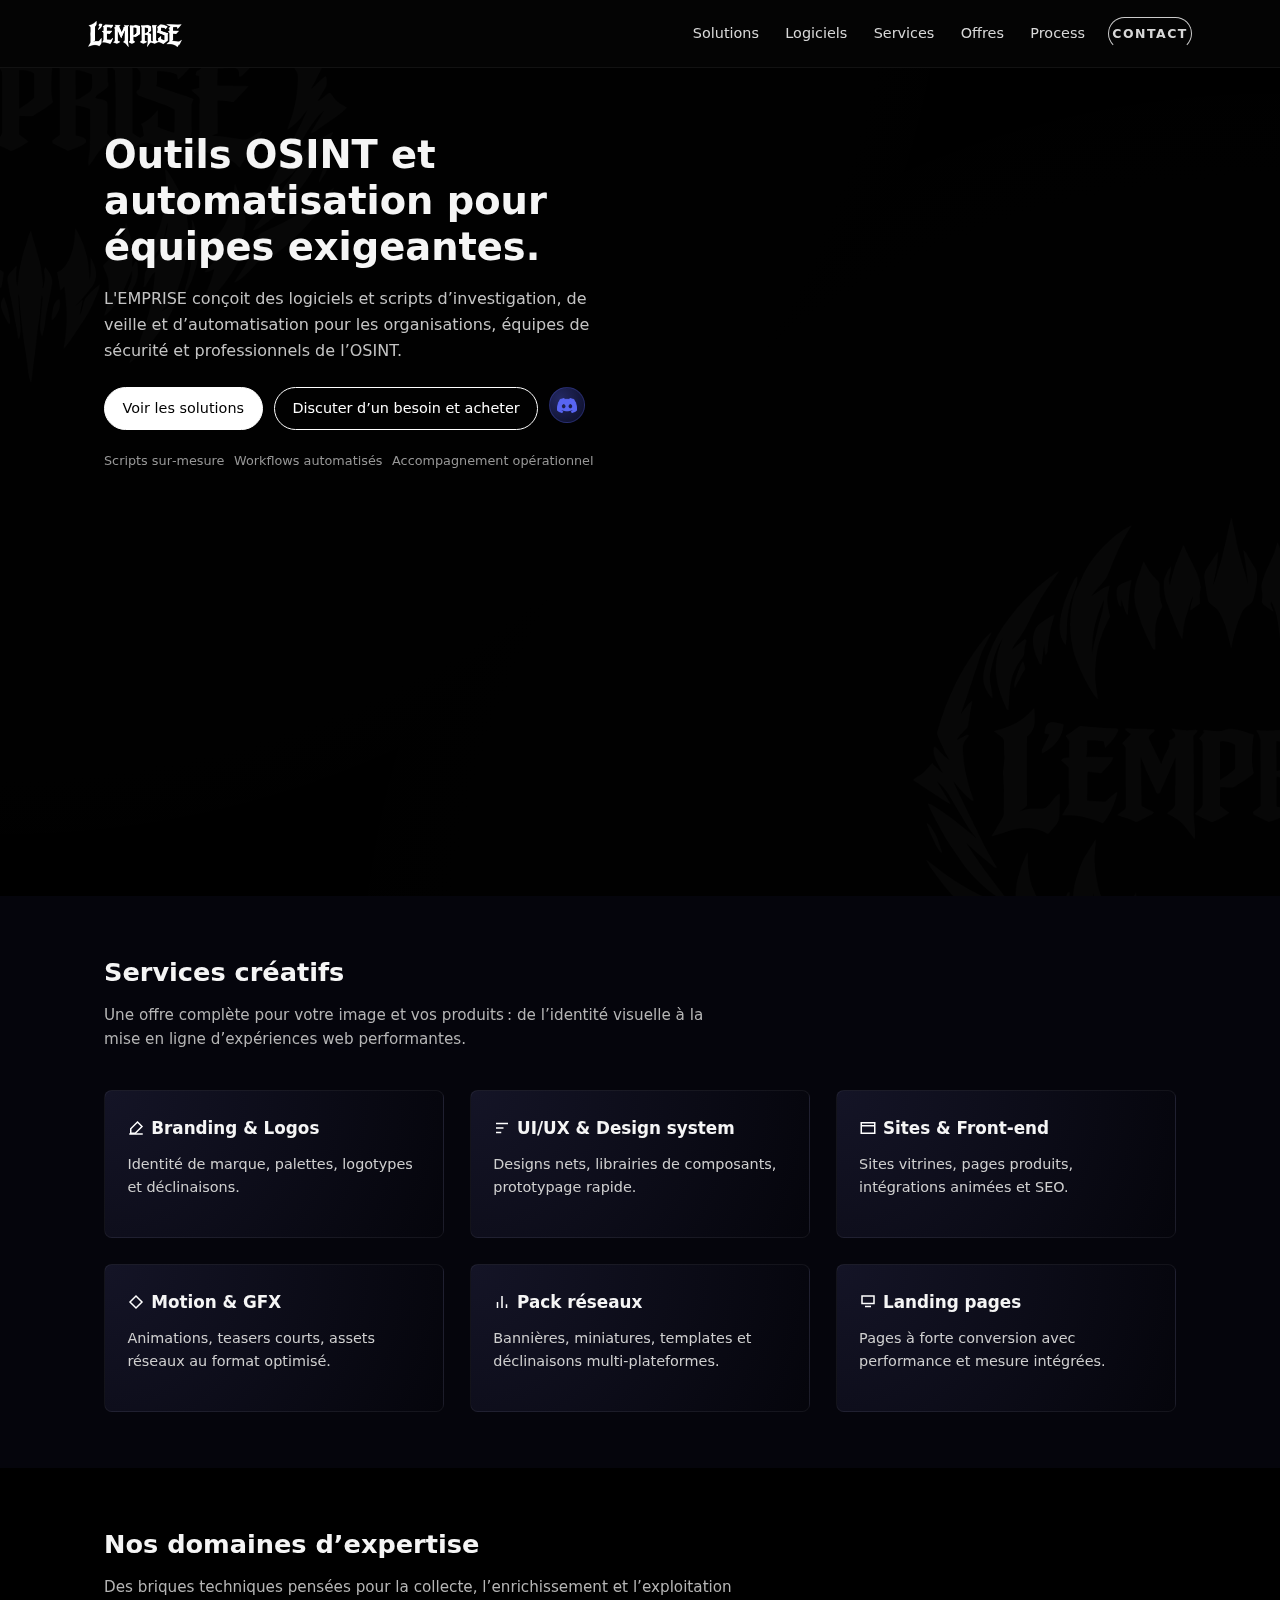
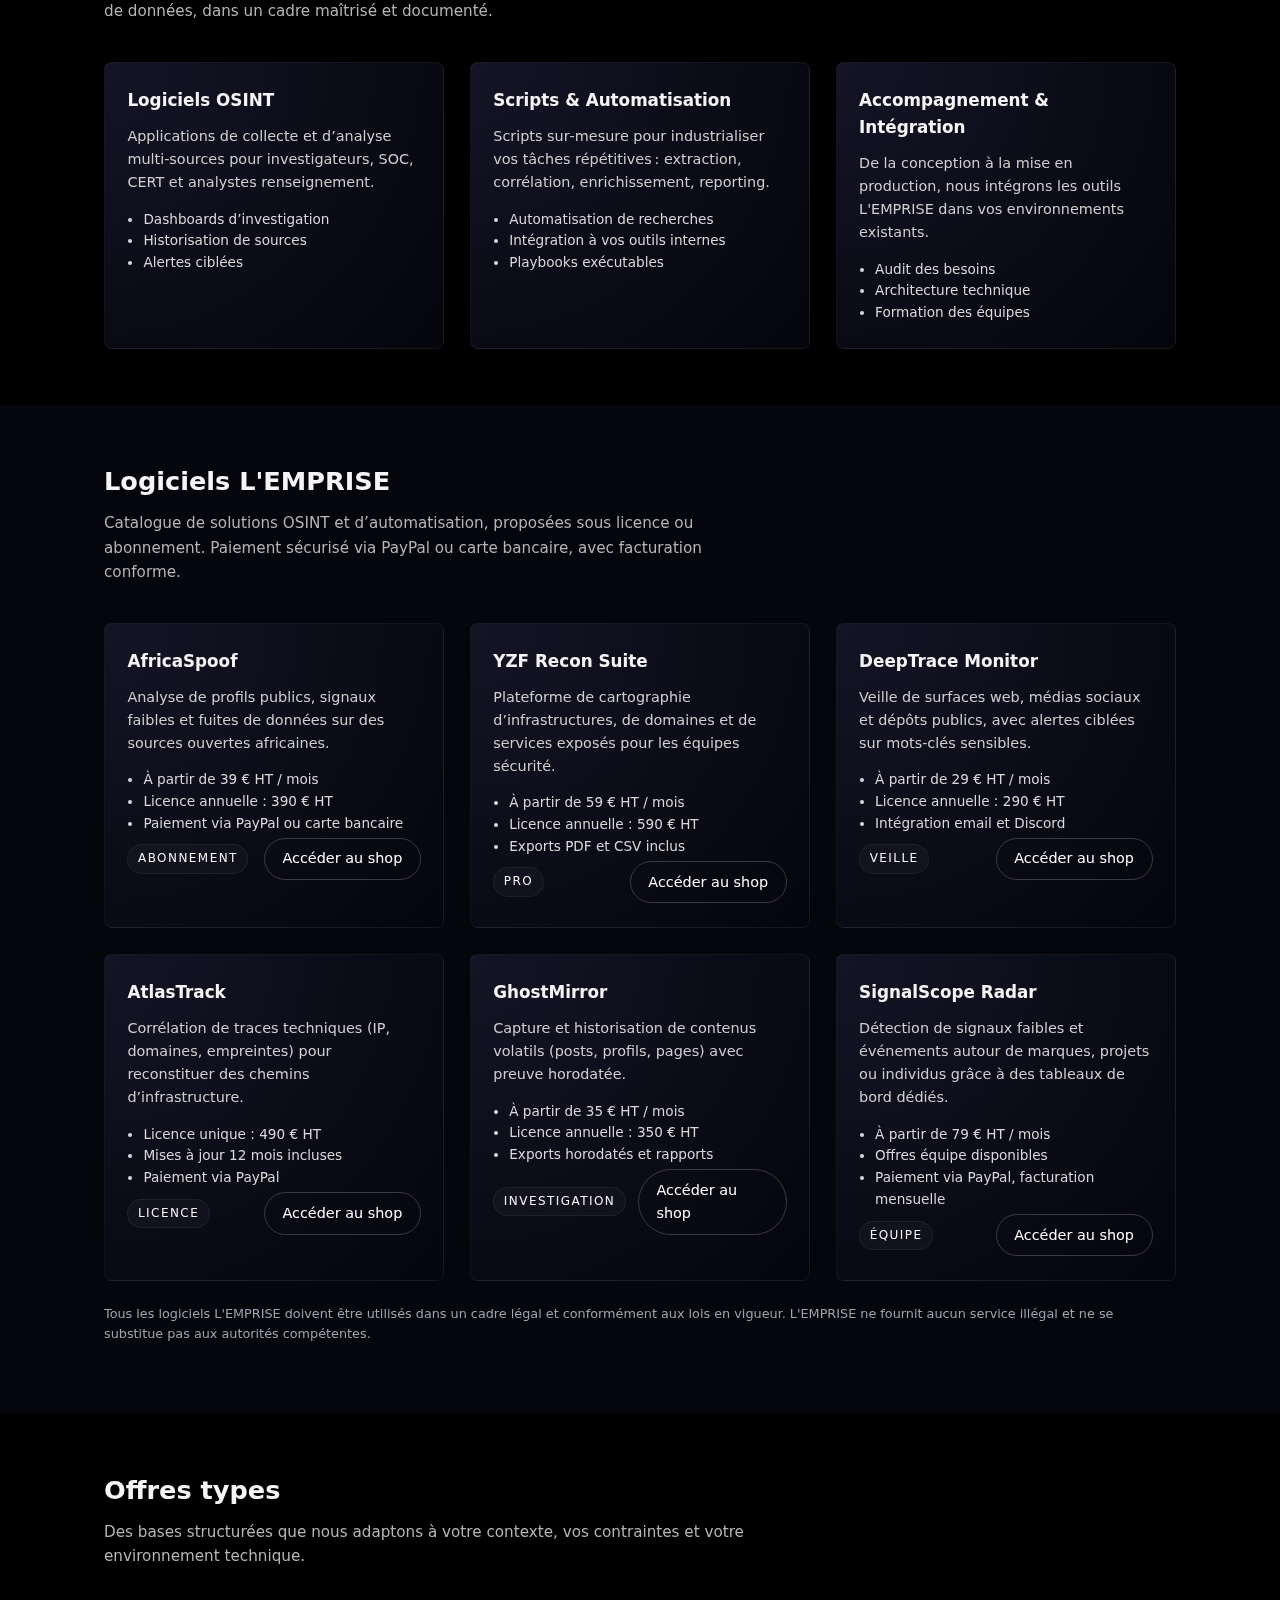
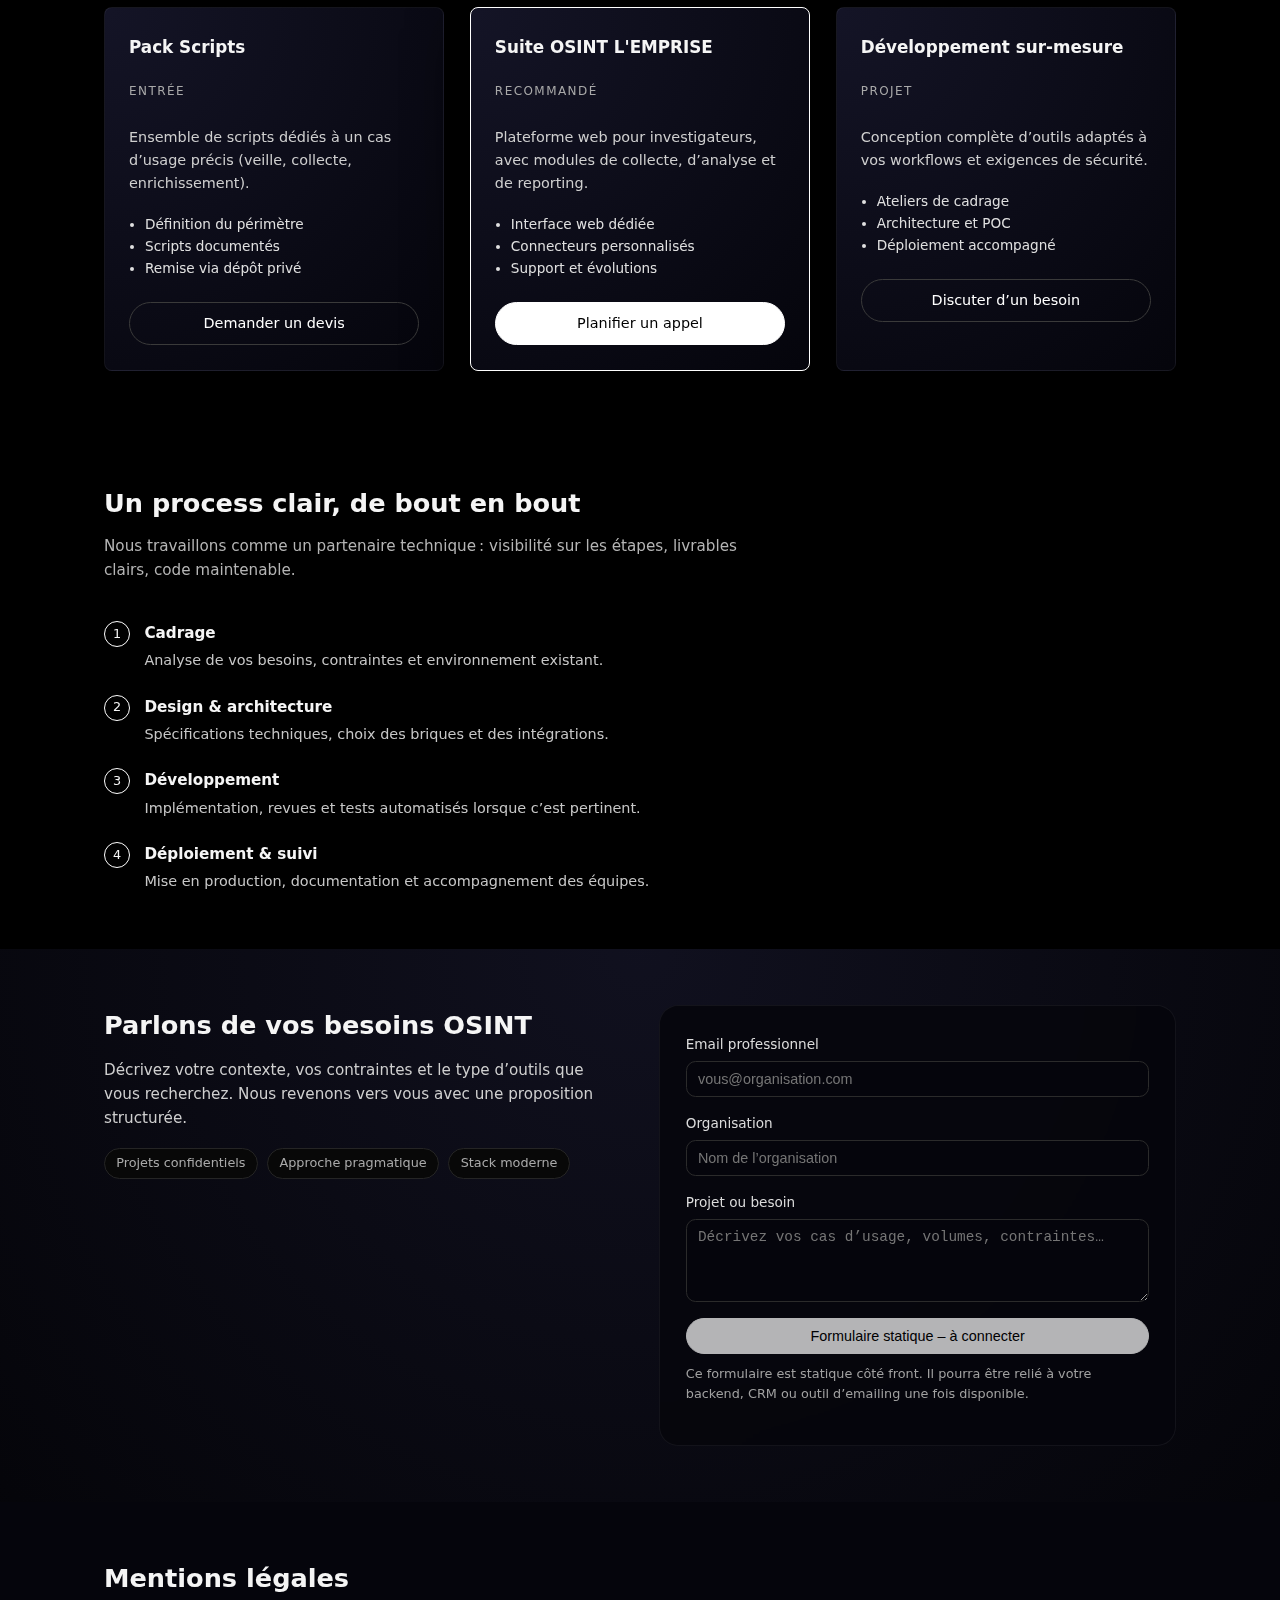
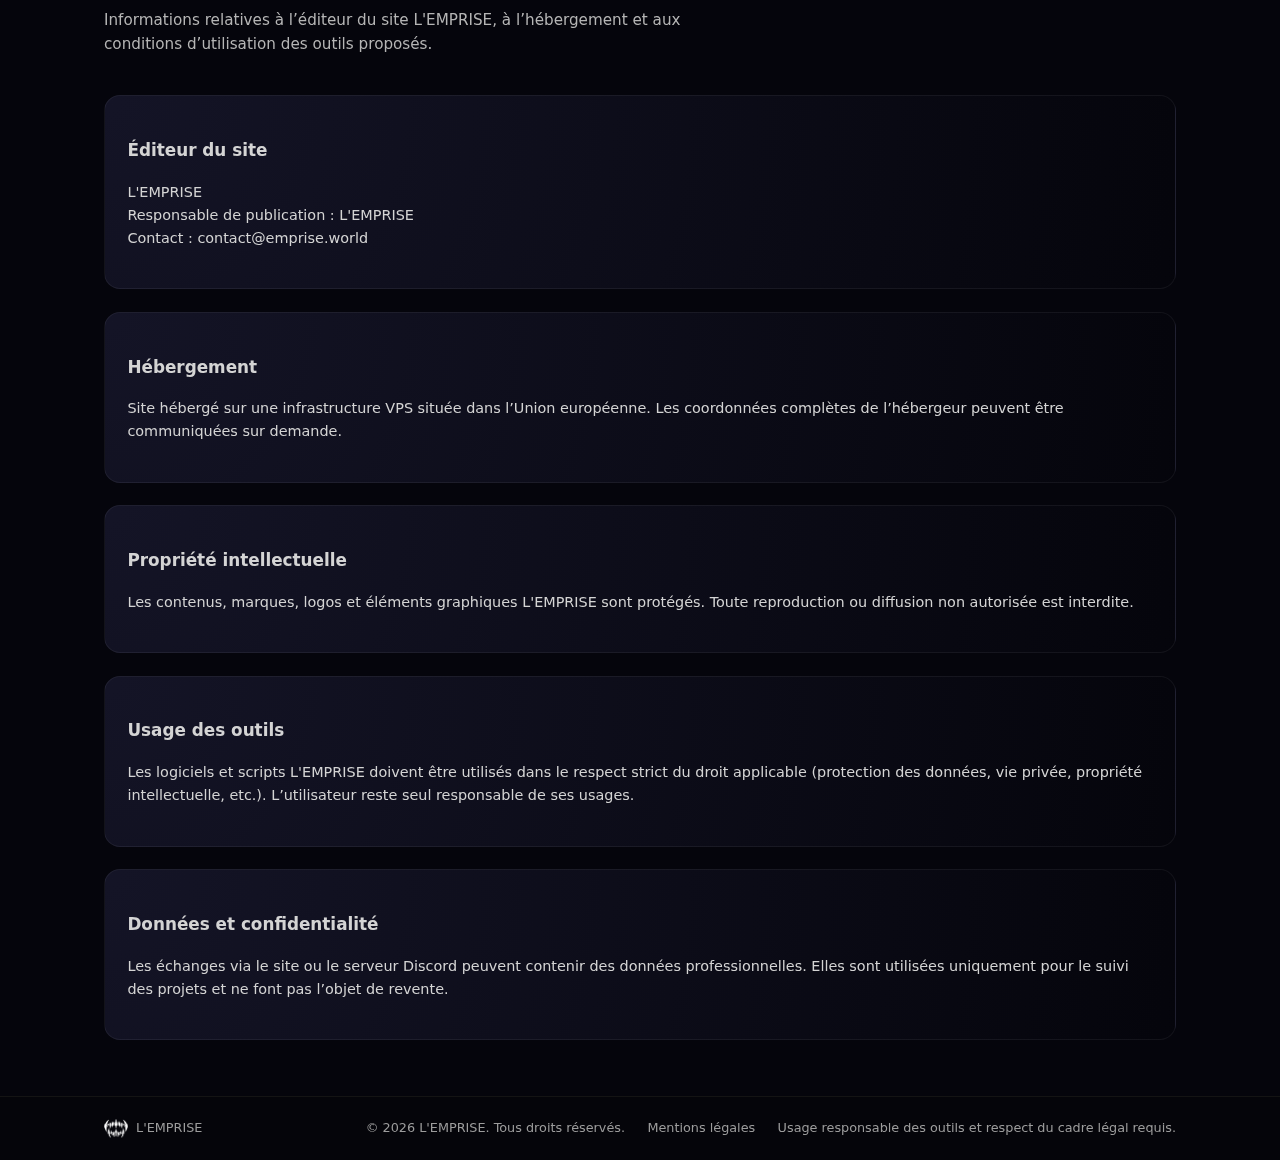
<file: index.html>
<!DOCTYPE html>
<html lang="fr">
<head>
    <meta charset="UTF-8">
    <meta name="viewport" content="width=device-width, initial-scale=1.0">
    <title>L'EMPRISE</title>
    <link rel="apple-touch-icon" sizes="180x180" href="Favicon.webp">
    <link rel="icon" type="image/webp" sizes="32x32" href="Favicon.webp">
    <link rel="icon" type="image/webp" sizes="16x16" href="Favicon.webp">
    <link rel="icon" type="image/svg+xml" href="Favicon.webp">
    <link rel="shortcut icon" href="Favicon.webp">
    <meta name="theme-color" content="#0b0b12">
    <meta property="og:title" content="L'EMPRISE — OSINT, automatisation, solutions pro">
    <meta property="og:description" content="Suite d’outils OSINT, scripts et intégrations. Abonnements, licences, paiement PayPal.">
    <meta property="og:type" content="website">
    <meta property="og:url" content="https://emprise.world/">
    <meta property="og:image" content="https://emprise.world/Favicon.webp">
    <meta property="og:image:type" content="image/webp">
    <meta name="twitter:card" content="summary_large_image">
    <meta name="twitter:title" content="L'EMPRISE — OSINT, automatisation, solutions pro">
    <meta name="twitter:description" content="Outils OSINT et automatisation pour équipes exigeantes.">
    <meta name="twitter:image" content="https://emprise.world/Favicon.webp">
    <link rel="manifest" href="site.webmanifest">
    <link rel="stylesheet" href="style.css">
</head>
<body>
    <header class="site-header">
        <div class="container header-inner">
            <div class="brand">
                <a href="index.html" class="brand-mark">
                    <img src="Fichier_4.png" alt="L'EMPRISE" class="brand-logo">
                </a>
            </div>
            <nav class="main-nav">
                <a href="#solutions">Solutions</a>
                <a href="#logiciels">Logiciels</a>
                <a href="#services">Services</a>
                <a href="#offres">Offres</a>
                <a href="#process">Process</a>
                <a href="#contact" class="nav-cta">Contact</a>
            </nav>
        </div>
    </header>

    <main>
        <section class="hero">
            <div class="hero-background">
                <span class="hero-blob hero-blob-1"></span>
                <span class="hero-blob hero-blob-2"></span>
            </div>
            <div class="container hero-inner">
                <div class="hero-content">
                    <h1>Outils OSINT et automatisation pour équipes exigeantes.</h1>
                    <p class="hero-subtitle">
                        L'EMPRISE conçoit des logiciels et scripts d’investigation, de veille et d’automatisation
                        pour les organisations, équipes de sécurité et professionnels de l’OSINT.
                    </p>
                    <div class="hero-actions">
                        <a href="#offres" class="btn primary">Voir les solutions</a>
                        <a href="https://discord.gg/2CSKcX8T5k" class="btn secondary">Discuter d’un besoin et acheter</a>
                        <a href="https://discord.gg/2CSKcX8T5k" class="discord-pill" aria-label="Rejoindre le shop Discord de L'EMPRISE">
                            <span class="discord-icon" aria-hidden="true">
                                <img src="discordlogo.webp" alt="">
                            </span>
                        </a>
                    </div>
                    <div class="hero-meta">
                        <span>Scripts sur‑mesure</span>
                        <span>Workflows automatisés</span>
                        <span>Accompagnement opérationnel</span>
                    </div>
                </div>
            </div>
        </section>

        <section id="services" class="section section-alt">
            <div class="container">
                <header class="section-header">
                    <h2>Services créatifs</h2>
                    <p>
                        Une offre complète pour votre image et vos produits : de l’identité visuelle
                        à la mise en ligne d’expériences web performantes.
                    </p>
                </header>
                <div class="grid grid-3">
                    <article class="card">
                        <h3>
                            <span aria-hidden="true">
                                <svg width="18" height="18" viewBox="0 0 24 24" fill="none" style="vertical-align: -3px;"><path d="M3 20h18" stroke="#ffffff" stroke-width="2"/><path d="M14 4l6 6-9 9H5v-6l9-9z" stroke="#ffffff" stroke-width="2"/></svg>
                            </span>
                            Branding & Logos
                        </h3>
                        <p>Identité de marque, palettes, logotypes et déclinaisons.</p>
                    </article>
                    <article class="card">
                        <h3>
                            <span aria-hidden="true">
                                <svg width="18" height="18" viewBox="0 0 24 24" fill="none" style="vertical-align: -3px;"><path d="M4 6h16M4 12h10M4 18h7" stroke="#ffffff" stroke-width="2"/></svg>
                            </span>
                            UI/UX & Design system
                        </h3>
                        <p>Designs nets, librairies de composants, prototypage rapide.</p>
                    </article>
                    <article class="card">
                        <h3>
                            <span aria-hidden="true">
                                <svg width="18" height="18" viewBox="0 0 24 24" fill="none" style="vertical-align: -3px;"><path d="M3 5h18v14H3z" stroke="#ffffff" stroke-width="2"/><path d="M3 9h18" stroke="#ffffff" stroke-width="2"/></svg>
                            </span>
                            Sites & Front‑end
                        </h3>
                        <p>Sites vitrines, pages produits, intégrations animées et SEO.</p>
                    </article>
                    <article class="card">
                        <h3>
                            <span aria-hidden="true">
                                <svg width="18" height="18" viewBox="0 0 24 24" fill="none" style="vertical-align: -3px;"><path d="M4 12l8-8 8 8-8 8-8-8z" stroke="#ffffff" stroke-width="2"/></svg>
                            </span>
                            Motion & GFX
                        </h3>
                        <p>Animations, teasers courts, assets réseaux au format optimisé.</p>
                    </article>
                    <article class="card">
                        <h3>
                            <span aria-hidden="true">
                                <svg width="18" height="18" viewBox="0 0 24 24" fill="none" style="vertical-align: -3px;"><path d="M6 20v-8m6 8V4m6 16v-5" stroke="#ffffff" stroke-width="2"/></svg>
                            </span>
                            Pack réseaux
                        </h3>
                        <p>Bannières, miniatures, templates et déclinaisons multi‑plateformes.</p>
                    </article>
                    <article class="card">
                        <h3>
                            <span aria-hidden="true">
                                <svg width="18" height="18" viewBox="0 0 24 24" fill="none" style="vertical-align: -3px;"><path d="M4 4h16v10H4z" stroke="#ffffff" stroke-width="2"/><path d="M8 18h8" stroke="#ffffff" stroke-width="2"/></svg>
                            </span>
                            Landing pages
                        </h3>
                        <p>Pages à forte conversion avec performance et mesure intégrées.</p>
                    </article>
                </div>
            </div>
        </section>

        <section id="solutions" class="section">
            <div class="container">
                <header class="section-header">
                    <h2>Nos domaines d’expertise</h2>
                    <p>
                        Des briques techniques pensées pour la collecte, l’enrichissement et l’exploitation de données,
                        dans un cadre maîtrisé et documenté.
                    </p>
                </header>
                <div class="grid grid-3">
                    <article class="card">
                        <h3>Logiciels OSINT</h3>
                        <p>
                            Applications de collecte et d’analyse multi‑sources pour investigateurs, SOC, CERT
                            et analystes renseignement.
                        </p>
                        <ul>
                            <li>Dashboards d’investigation</li>
                            <li>Historisation de sources</li>
                            <li>Alertes ciblées</li>
                        </ul>
                    </article>
                    <article class="card">
                        <h3>Scripts & Automatisation</h3>
                        <p>
                            Scripts sur‑mesure pour industrialiser vos tâches répétitives : extraction, corrélation,
                            enrichissement, reporting.
                        </p>
                        <ul>
                            <li>Automatisation de recherches</li>
                            <li>Intégration à vos outils internes</li>
                            <li>Playbooks exécutables</li>
                        </ul>
                    </article>
                    <article class="card">
                        <h3>Accompagnement & Intégration</h3>
                        <p>
                            De la conception à la mise en production, nous intégrons les outils L'EMPRISE
                            dans vos environnements existants.
                        </p>
                        <ul>
                            <li>Audit des besoins</li>
                            <li>Architecture technique</li>
                            <li>Formation des équipes</li>
                        </ul>
                    </article>
                </div>
            </div>
        </section>

        <section id="logiciels" class="section section-alt software-section">
            <div class="container">
                <header class="section-header">
                    <h2>Logiciels L'EMPRISE</h2>
                    <p>
                        Catalogue de solutions OSINT et d’automatisation, proposées sous licence ou abonnement.
                        Paiement sécurisé via PayPal ou carte bancaire, avec facturation conforme.
                    </p>
                </header>
                <div class="grid grid-3 software-grid">
                    <article class="card software-card">
                        <h3>AfricaSpoof</h3>
                        <p>
                            Analyse de profils publics, signaux faibles et fuites de données sur des sources
                            ouvertes africaines.
                        </p>
                        <ul class="software-meta">
                            <li>À partir de 39 € HT / mois</li>
                            <li>Licence annuelle : 390 € HT</li>
                            <li>Paiement via PayPal ou carte bancaire</li>
                        </ul>
                        <div class="software-cta-row">
                            <span class="software-badge">Abonnement</span>
                            <a href="https://discord.gg/2CSKcX8T5k" class="btn ghost">Accéder au shop</a>
                        </div>
                    </article>
                    <article class="card software-card">
                        <h3>YZF Recon Suite</h3>
                        <p>
                            Plateforme de cartographie d’infrastructures, de domaines et de services exposés
                            pour les équipes sécurité.
                        </p>
                        <ul class="software-meta">
                            <li>À partir de 59 € HT / mois</li>
                            <li>Licence annuelle : 590 € HT</li>
                            <li>Exports PDF et CSV inclus</li>
                        </ul>
                        <div class="software-cta-row">
                            <span class="software-badge">Pro</span>
                            <a href="https://discord.gg/2CSKcX8T5k" class="btn ghost">Accéder au shop</a>
                        </div>
                    </article>
                    <article class="card software-card">
                        <h3>DeepTrace Monitor</h3>
                        <p>
                            Veille de surfaces web, médias sociaux et dépôts publics, avec alertes ciblées
                            sur mots‑clés sensibles.
                        </p>
                        <ul class="software-meta">
                            <li>À partir de 29 € HT / mois</li>
                            <li>Licence annuelle : 290 € HT</li>
                            <li>Intégration email et Discord</li>
                        </ul>
                        <div class="software-cta-row">
                            <span class="software-badge">Veille</span>
                            <a href="https://discord.gg/2CSKcX8T5k" class="btn ghost">Accéder au shop</a>
                        </div>
                    </article>
                    <article class="card software-card">
                        <h3>AtlasTrack</h3>
                        <p>
                            Corrélation de traces techniques (IP, domaines, empreintes) pour reconstituer des
                            chemins d’infrastructure.
                        </p>
                        <ul class="software-meta">
                            <li>Licence unique : 490 € HT</li>
                            <li>Mises à jour 12 mois incluses</li>
                            <li>Paiement via PayPal</li>
                        </ul>
                        <div class="software-cta-row">
                            <span class="software-badge">Licence</span>
                            <a href="https://discord.gg/emprise" class="btn ghost">Accéder au shop</a>
                        </div>
                    </article>
                    <article class="card software-card">
                        <h3>GhostMirror</h3>
                        <p>
                            Capture et historisation de contenus volatils (posts, profils, pages) avec preuve
                            horodatée.
                        </p>
                        <ul class="software-meta">
                            <li>À partir de 35 € HT / mois</li>
                            <li>Licence annuelle : 350 € HT</li>
                            <li>Exports horodatés et rapports</li>
                        </ul>
                        <div class="software-cta-row">
                            <span class="software-badge">Investigation</span>
                            <a href="https://discord.gg/2CSKcX8T5k" class="btn ghost">Accéder au shop</a>
                        </div>
                    </article>
                    <article class="card software-card">
                        <h3>SignalScope Radar</h3>
                        <p>
                            Détection de signaux faibles et événements autour de marques, projets ou individus
                            grâce à des tableaux de bord dédiés.
                        </p>
                        <ul class="software-meta">
                            <li>À partir de 79 € HT / mois</li>
                            <li>Offres équipe disponibles</li>
                            <li>Paiement via PayPal, facturation mensuelle</li>
                        </ul>
                        <div class="software-cta-row">
                            <span class="software-badge">Équipe</span>
                            <a href="https://discord.gg/2CSKcX8T5k" class="btn ghost">Accéder au shop</a>
                        </div>
                    </article>
                </div>
                <p class="software-note">
                    Tous les logiciels L'EMPRISE doivent être utilisés dans un cadre légal et conformément aux lois
                    en vigueur. L'EMPRISE ne fournit aucun service illégal et ne se substitue pas aux autorités
                    compétentes.
                </p>
            </div>
        </section>

        <section id="offres" class="section">
            <div class="container">
                <header class="section-header">
                    <h2>Offres types</h2>
                    <p>
                        Des bases structurées que nous adaptons à votre contexte, vos contraintes et votre
                        environnement technique.
                    </p>
                </header>
                <div class="grid grid-3">
                    <article class="plan">
                        <h3>Pack Scripts</h3>
                        <p class="plan-tag">Entrée</p>
                        <p class="plan-desc">
                            Ensemble de scripts dédiés à un cas d’usage précis (veille, collecte, enrichissement).
                        </p>
                        <ul>
                            <li>Définition du périmètre</li>
                            <li>Scripts documentés</li>
                            <li>Remise via dépôt privé</li>
                        </ul>
                        <a href="#contact" class="btn ghost">Demander un devis</a>
                    </article>
                    <article class="plan plan-featured">
                        <h3>Suite OSINT L'EMPRISE</h3>
                        <p class="plan-tag">Recommandé</p>
                        <p class="plan-desc">
                            Plateforme web pour investigateurs, avec modules de collecte, d’analyse et de reporting.
                        </p>
                        <ul>
                            <li>Interface web dédiée</li>
                            <li>Connecteurs personnalisés</li>
                            <li>Support et évolutions</li>
                        </ul>
                        <a href="#contact" class="btn primary full">Planifier un appel</a>
                    </article>
                    <article class="plan">
                        <h3>Développement sur‑mesure</h3>
                        <p class="plan-tag">Projet</p>
                        <p class="plan-desc">
                            Conception complète d’outils adaptés à vos workflows et exigences de sécurité.
                        </p>
                        <ul>
                            <li>Ateliers de cadrage</li>
                            <li>Architecture et POC</li>
                            <li>Déploiement accompagné</li>
                        </ul>
                        <a href="#contact" class="btn ghost">Discuter d’un besoin</a>
                    </article>
                </div>
            </div>
        </section>

        <section id="process" class="section">
            <div class="container">
                <header class="section-header">
                    <h2>Un process clair, de bout en bout</h2>
                    <p>
                        Nous travaillons comme un partenaire technique : visibilité sur les étapes, livrables clairs,
                        code maintenable.
                    </p>
                </header>
                <div class="timeline">
                    <div class="timeline-item">
                        <span class="timeline-step">1</span>
                        <div class="timeline-content">
                            <h3>Cadrage</h3>
                            <p>Analyse de vos besoins, contraintes et environnement existant.</p>
                        </div>
                    </div>
                    <div class="timeline-item">
                        <span class="timeline-step">2</span>
                        <div class="timeline-content">
                            <h3>Design & architecture</h3>
                            <p>Spécifications techniques, choix des briques et des intégrations.</p>
                        </div>
                    </div>
                    <div class="timeline-item">
                        <span class="timeline-step">3</span>
                        <div class="timeline-content">
                            <h3>Développement</h3>
                            <p>Implémentation, revues et tests automatisés lorsque c’est pertinent.</p>
                        </div>
                    </div>
                    <div class="timeline-item">
                        <span class="timeline-step">4</span>
                        <div class="timeline-content">
                            <h3>Déploiement & suivi</h3>
                            <p>Mise en production, documentation et accompagnement des équipes.</p>
                        </div>
                    </div>
                </div>
            </div>
        </section>

        <section id="contact" class="section contact-section">
            <div class="container contact-inner">
                <div class="contact-text">
                    <h2>Parlons de vos besoins OSINT</h2>
                    <p>
                        Décrivez votre contexte, vos contraintes et le type d’outils que vous recherchez.
                        Nous revenons vers vous avec une proposition structurée.
                    </p>
                    <div class="contact-meta">
                        <span>Projets confidentiels</span>
                        <span>Approche pragmatique</span>
                        <span>Stack moderne</span>
                    </div>
                </div>
                <form class="contact-form">
                    <div class="field-group">
                        <label for="email">Email professionnel</label>
                        <input type="email" id="email" name="email" placeholder="vous@organisation.com" required>
                    </div>
                    <div class="field-group">
                        <label for="organisation">Organisation</label>
                        <input type="text" id="organisation" name="organisation" placeholder="Nom de l’organisation" required>
                    </div>
                    <div class="field-group">
                        <label for="besoin">Projet ou besoin</label>
                        <textarea id="besoin" name="besoin" rows="4" placeholder="Décrivez vos cas d’usage, volumes, contraintes…"></textarea>
                    </div>
                    <button type="submit" class="btn primary full" disabled>Formulaire statique – à connecter</button>
                    <p class="contact-note">
                        Ce formulaire est statique côté front. Il pourra être relié à votre backend, CRM ou
                        outil d’emailing une fois disponible.
                    </p>
                </form>
            </div>
        </section>

        <section id="mentions-legales" class="section section-alt legal-section">
            <div class="container">
                <header class="section-header">
                    <h2>Mentions légales</h2>
                    <p>
                        Informations relatives à l’éditeur du site L'EMPRISE, à l’hébergement et aux conditions
                        d’utilisation des outils proposés.
                    </p>
                </header>
                <div class="legal-grid">
                    <article class="legal-block">
                        <h3>Éditeur du site</h3>
                        <p>
                            L'EMPRISE<br>
                            Responsable de publication : L'EMPRISE<br>
                            Contact : contact@emprise.world
                        </p>
                    </article>
                    <article class="legal-block">
                        <h3>Hébergement</h3>
                        <p>
                            Site hébergé sur une infrastructure VPS située dans l’Union européenne. Les coordonnées
                            complètes de l’hébergeur peuvent être communiquées sur demande.
                        </p>
                    </article>
                    <article class="legal-block">
                        <h3>Propriété intellectuelle</h3>
                        <p>
                            Les contenus, marques, logos et éléments graphiques L'EMPRISE sont protégés. Toute
                            reproduction ou diffusion non autorisée est interdite.
                        </p>
                    </article>
                    <article class="legal-block">
                        <h3>Usage des outils</h3>
                        <p>
                            Les logiciels et scripts L'EMPRISE doivent être utilisés dans le respect strict du droit
                            applicable (protection des données, vie privée, propriété intellectuelle, etc.). L’utilisateur
                            reste seul responsable de ses usages.
                        </p>
                    </article>
                    <article class="legal-block">
                        <h3>Données et confidentialité</h3>
                        <p>
                            Les échanges via le site ou le serveur Discord peuvent contenir des données professionnelles.
                            Elles sont utilisées uniquement pour le suivi des projets et ne font pas l’objet de revente.
                        </p>
                    </article>
                </div>
            </div>
        </section>
    </main>

    <footer class="site-footer">
        <div class="container footer-inner">
            <div class="footer-brand">
                <img src="Fichier_6.png" alt="Symbole L'EMPRISE" class="footer-logo">
                <span>L'EMPRISE</span>
            </div>
            <div class="footer-links">
                <span>© <span id="year"></span> L'EMPRISE. Tous droits réservés.</span>
                <a href="#mentions-legales">Mentions légales</a>
                <span>Usage responsable des outils et respect du cadre légal requis.</span>
            </div>
        </div>
    </footer>

    <script>
        const y = document.getElementById('year');
        if (y) {
            y.textContent = new Date().getFullYear().toString();
        }
        if (typeof console !== 'undefined') {
            console.log('L’EMPRISE — Zone technique. L’usage du site est journalisé côté serveur.');
            console.warn('Avertissement : ne collez pas de scripts ou de commandes que vous ne comprenez pas.');
        }
    </script>
</body>
</html>
</file>
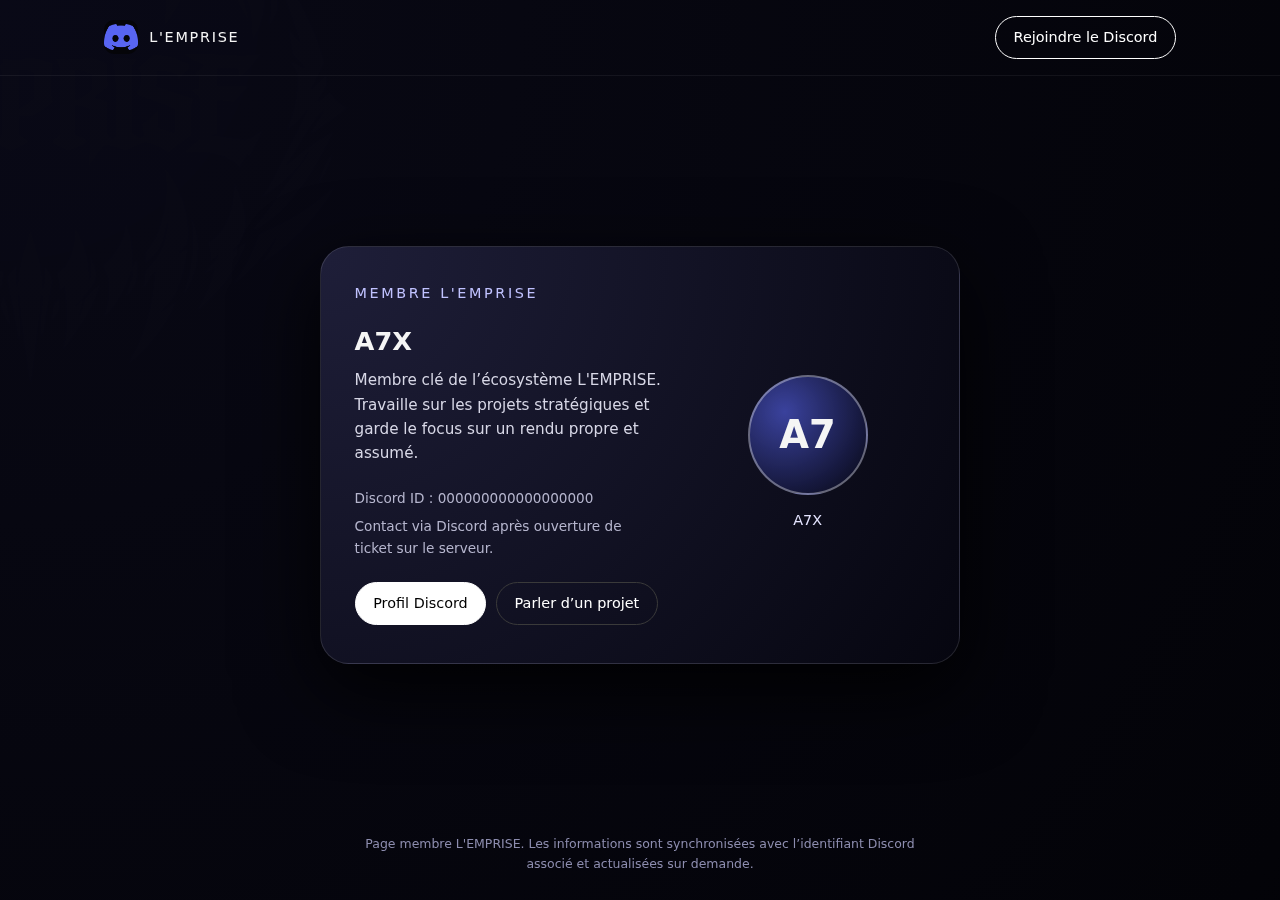
<file: a7x/index.html>
<!DOCTYPE html>
<html lang="fr">
<head>
    <meta charset="UTF-8">
    <meta name="viewport" content="width=device-width, initial-scale=1.0">
    <title>L'EMPRISE • A7X</title>
    <link rel="apple-touch-icon" sizes="180x180" href="../Favicon.webp">
    <link rel="icon" type="image/webp" sizes="32x32" href="../Favicon.webp">
    <link rel="icon" type="image/webp" sizes="16x16" href="../Favicon.webp">
    <link rel="icon" type="image/svg+xml" href="../Favicon.webp">
    <link rel="shortcut icon" href="../Favicon.webp">
    <meta name="theme-color" content="#0b0b12">
    <link rel="stylesheet" href="../style.css">
    <style>
        body {
            margin: 0;
            min-height: 100vh;
            display: flex;
            align-items: stretch;
            justify-content: center;
            background: #05050a;
            color: #f5f5f5;
        }

        .member-page {
            position: relative;
            flex: 1;
            overflow: hidden;
        }

        .member-overlay {
            position: relative;
            min-height: 100vh;
            display: flex;
            flex-direction: column;
            z-index: 1;
            background:
                radial-gradient(circle at top left, rgba(10, 10, 24, 0.9), rgba(3, 3, 8, 0.96));
        }

        .member-header {
            border-bottom: 1px solid rgba(255, 255, 255, 0.06);
            padding: 1rem 0;
        }

        .member-header-inner {
            max-width: 1120px;
            margin: 0 auto;
            padding: 0 1.5rem;
            display: flex;
            align-items: center;
            justify-content: space-between;
            gap: 1rem;
        }

        .member-brand {
            display: flex;
            align-items: center;
            gap: 0.7rem;
        }

        .member-brand img {
            width: 34px;
            height: 34px;
            border-radius: 10px;
            object-fit: contain;
            background: #050509;
        }

        .member-brand span {
            font-size: 0.9rem;
            letter-spacing: 0.12em;
            text-transform: uppercase;
        }

        .member-main {
            flex: 1;
            display: flex;
            align-items: center;
            justify-content: center;
            padding: 3rem 1.5rem;
        }

        .member-card {
            width: 100%;
            max-width: 640px;
            border-radius: 1.8rem;
            border: 1px solid rgba(255, 255, 255, 0.12);
            background:
                radial-gradient(circle at top left, rgba(31, 31, 58, 0.98), rgba(6, 6, 16, 0.98));
            box-shadow: 0 26px 80px rgba(0, 0, 0, 0.9);
            padding: 2.2rem 2.1rem 2.4rem;
            display: grid;
            grid-template-columns: minmax(0, 1.3fr) minmax(0, 1fr);
            gap: 1.8rem;
        }

        .member-card-main h1 {
            margin: 0 0 0.4rem;
            font-size: 1.6rem;
        }

        .member-title {
            font-size: 0.9rem;
            letter-spacing: 0.18em;
            text-transform: uppercase;
            color: #c0c2ff;
            margin-bottom: 1rem;
        }

        .member-bio {
            margin: 0 0 1.4rem;
            font-size: 0.95rem;
            color: #d7d7e6;
        }

        .member-meta {
            display: grid;
            gap: 0.4rem;
            font-size: 0.85rem;
            color: #b6b6ce;
            margin-bottom: 1.4rem;
        }

        .member-meta span {
            display: inline-flex;
            align-items: center;
            gap: 0.4rem;
        }

        .member-avatar-block {
            display: flex;
            flex-direction: column;
            align-items: center;
            justify-content: center;
            gap: 0.9rem;
        }

        .member-avatar {
            width: 120px;
            height: 120px;
            border-radius: 999px;
            border: 2px solid rgba(255, 255, 255, 0.36);
            background: radial-gradient(circle at 30% 30%, rgba(88, 101, 242, 0.6), #050510);
            display: flex;
            align-items: center;
            justify-content: center;
            font-size: 2.4rem;
            font-weight: 600;
        }

        .member-discord-tag {
            font-size: 0.9rem;
            color: #e4e4ff;
        }

        .member-actions {
            display: flex;
            flex-wrap: wrap;
            gap: 0.6rem;
        }

        .member-footer {
            font-size: 0.78rem;
            color: #8d8daf;
            max-width: 640px;
            margin: 0 auto 1.6rem;
            padding: 0 1.5rem;
            text-align: center;
        }

        @media (max-width: 780px) {
            .member-card {
                grid-template-columns: minmax(0, 1fr);
                padding: 1.8rem 1.5rem 2rem;
            }

            .member-main {
                padding-top: 2.4rem;
            }
        }
    </style>
</head>
<body>
    <div class="member-page">
        <div class="member-overlay">
            <header class="member-header">
                <div class="member-header-inner">
                    <a href="../index.html" class="member-brand">
                        <img src="../discordlogo.webp" alt="Logo L'EMPRISE">
                        <span>L'EMPRISE</span>
                    </a>
                    <a href="https://discord.gg/2CSKcX8T5k" class="btn secondary">Rejoindre le Discord</a>
                </div>
            </header>
            <main class="member-main">
                <section class="member-card">
                    <div class="member-card-main">
                        <div class="member-title">Membre L'EMPRISE</div>
                        <h1>A7X</h1>
                        <p class="member-bio">
                            Membre clé de l’écosystème L'EMPRISE. Travaille sur les projets stratégiques et
                            garde le focus sur un rendu propre et assumé.
                        </p>
                        <div class="member-meta">
                            <span id="member-discord-id"></span>
                            <span>Contact via Discord après ouverture de ticket sur le serveur.</span>
                        </div>
                        <div class="member-actions">
                            <a id="member-discord-link" href="#" class="btn primary">Profil Discord</a>
                            <a href="../index.html#contact" class="btn ghost">Parler d’un projet</a>
                        </div>
                    </div>
                    <div class="member-avatar-block">
                        <div class="member-avatar">
                            <span>A7</span>
                        </div>
                        <div class="member-discord-tag" id="member-discord-tag"></div>
                    </div>
                </section>
            </main>
            <div class="member-footer">
                Page membre L'EMPRISE. Les informations sont synchronisées avec l’identifiant Discord associé et
                actualisées sur demande.
            </div>
        </div>
    </div>
    <script>
        const memberDiscordId = '000000000000000000';
        const memberDiscordTag = 'A7X';
        const idSpan = document.getElementById('member-discord-id');
        const tagSpan = document.getElementById('member-discord-tag');
        const link = document.getElementById('member-discord-link');
        if (idSpan) {
            idSpan.textContent = 'Discord ID : ' + memberDiscordId;
        }
        if (tagSpan) {
            tagSpan.textContent = memberDiscordTag;
        }
        if (link) {
            link.href = 'https://discord.com/users/' + memberDiscordId;
        }
    </script>
</body>
</html>
</file>
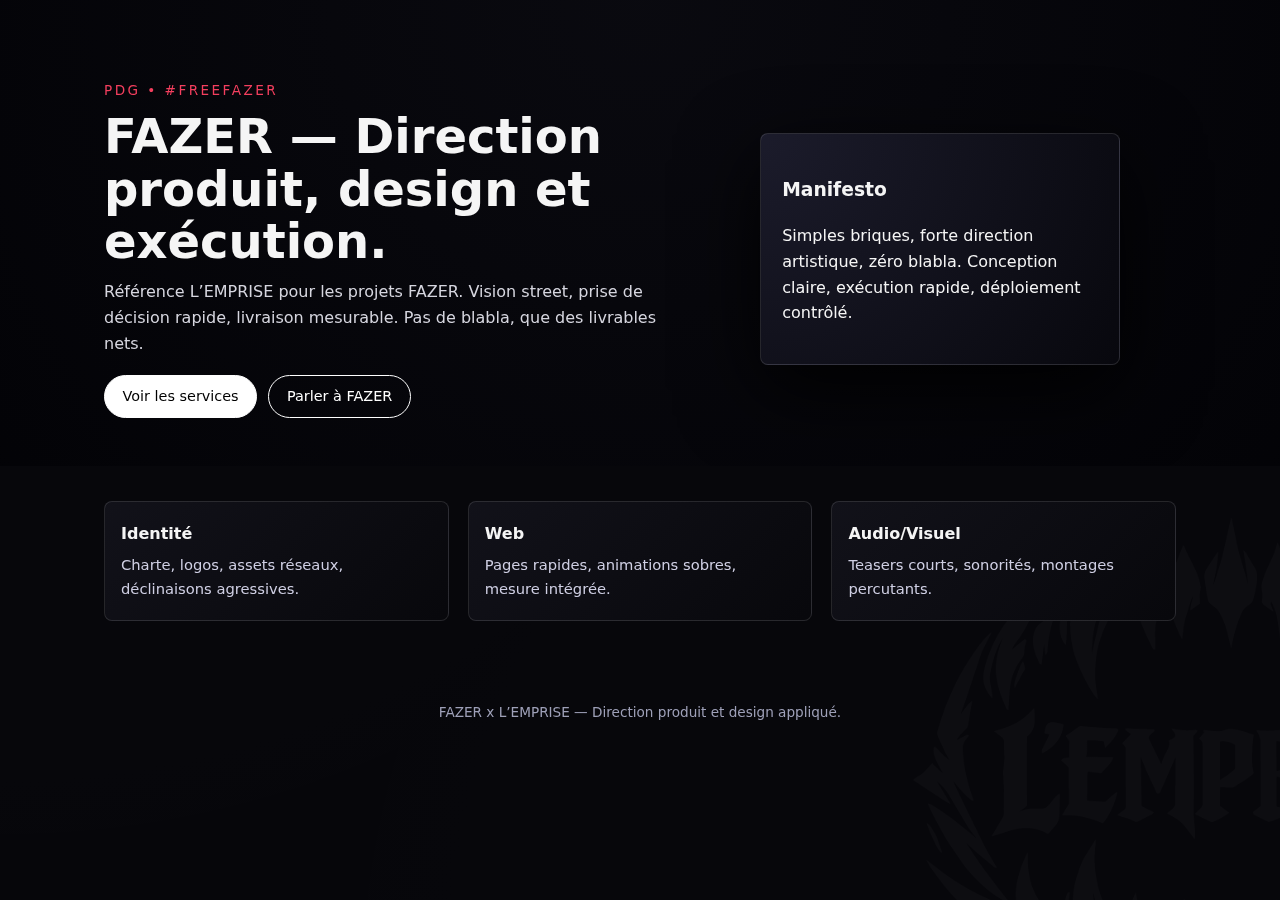
<file: fazer/index.html>
<!DOCTYPE html>
<html lang="fr">
<head>
    <meta charset="UTF-8">
    <meta name="viewport" content="width=device-width, initial-scale=1.0">
    <title>FAZER • #FreeFazer</title>
    <link rel="icon" type="image/webp" href="../Favicon.webp">
    <link rel="stylesheet" href="../style.css">
    <style>
        body {
            margin: 0;
            min-height: 100vh;
            background: #06060a;
            color: #f5f5f5;
        }
        .fz-hero {
            position: relative;
            padding: 5rem 0 3rem;
            background: radial-gradient(circle at top, rgba(10,10,16,0.96), rgba(3,3,7,0.96));
            overflow: hidden;
        }
        .fz-hero-inner {
            max-width: 1120px;
            margin: 0 auto;
            padding: 0 1.5rem;
            display: grid;
            grid-template-columns: minmax(0, 1.2fr) minmax(0, 1fr);
            gap: 2.2rem;
            align-items: center;
        }
        .fz-kicker {
            color: #f43f5e;
            letter-spacing: .18em;
            text-transform: uppercase;
            font-size: .85rem;
            margin-bottom: .5rem;
        }
        .fz-title {
            font-size: clamp(2.2rem, 4vw, 3rem);
            line-height: 1.1;
            margin: 0 0 .7rem;
        }
        .fz-sub {
            color: #d6d6df;
            margin: 0 0 1.2rem;
            max-width: 36rem;
        }
        .fz-actions {
            display: flex;
            flex-wrap: wrap;
            gap: .7rem;
        }
        .fz-media {
            display: flex;
            justify-content: center;
        }
        .fz-card {
            width: 100%;
            max-width: 360px;
            border: 1px solid rgba(255,255,255,.12);
            border-radius: 8px;
            background: radial-gradient(circle at top left, rgba(28,28,44,.98), rgba(8,8,14,.98));
            box-shadow: 0 26px 80px rgba(0,0,0,.9);
            padding: 1.4rem 1.3rem;
        }
        .fz-grid {
            max-width: 1120px;
            margin: 0 auto;
            padding: 2.2rem 1.5rem 3.5rem;
            display: grid;
            gap: 1.2rem;
            grid-template-columns: repeat(3, minmax(0, 1fr));
        }
        .fz-item {
            border: 1px solid rgba(255,255,255,.12);
            border-radius: 8px;
            padding: 1.2rem 1rem;
            background: linear-gradient(135deg, rgba(18,18,26,.98), rgba(8,8,12,.98));
        }
        .fz-item h3 { margin: 0 0 .4rem; font-size: 1rem; }
        .fz-item p { margin: 0; color: #cfcfe3; font-size: .92rem; }
        .fz-footer {
            text-align: center;
            padding: 1.6rem 1rem 2.2rem;
            color: #9ea0b8;
            font-size: .85rem;
        }
        @media (max-width: 900px) {
            .fz-hero-inner { grid-template-columns: minmax(0, 1fr); }
            .fz-grid { grid-template-columns: repeat(2, minmax(0, 1fr)); }
        }
        @media (max-width: 680px) {
            .fz-grid { grid-template-columns: minmax(0, 1fr); }
        }
    </style>
</head>
<body>
    <section class="fz-hero">
        <div class="fz-hero-inner">
            <div>
                <div class="fz-kicker">PDG • #FreeFazer</div>
                <h1 class="fz-title">FAZER — Direction produit, design et exécution.</h1>
                <p class="fz-sub">Référence L’EMPRISE pour les projets FAZER. Vision street, prise de décision rapide, livraison mesurable. Pas de blabla, que des livrables nets.</p>
                <div class="fz-actions">
                    <a href="../index.html#services" class="btn primary">Voir les services</a>
                    <a href="https://discord.gg/2CSKcX8T5k" class="btn secondary">Parler à FAZER</a>
                </div>
            </div>
            <div class="fz-media">
                <div class="fz-card">
                    <h3>Manifesto</h3>
                    <p>Simples briques, forte direction artistique, zéro blabla. Conception claire, exécution rapide, déploiement contrôlé.</p>
                </div>
            </div>
        </div>
    </section>
    <section class="fz-grid">
        <div class="fz-item">
            <h3>Identité</h3>
            <p>Charte, logos, assets réseaux, déclinaisons agressives.</p>
        </div>
        <div class="fz-item">
            <h3>Web</h3>
            <p>Pages rapides, animations sobres, mesure intégrée.</p>
        </div>
        <div class="fz-item">
            <h3>Audio/Visuel</h3>
            <p>Teasers courts, sonorités, montages percutants.</p>
        </div>
    </section>
    <div class="fz-footer">
        FAZER x L’EMPRISE — Direction produit et design appliqué.
    </div>
</body>
</html>
</file>
<file: style.css>
*,
*::before,
*::after {
    box-sizing: border-box;
}

:root {
    --bg: #04040a;
    --bg-alt: #070716;
    --bg-soft: #05050c;
    --accent: #5865f2;
    --accent-soft: rgba(88, 101, 242, 0.26);
    --muted: #a0a0b0;
    --muted-soft: #c4c4cf;
    --border-subtle: rgba(255, 255, 255, 0.06);
}

html,
body {
    margin: 0;
    padding: 0;
    scroll-behavior: smooth;
}

body {
    font-family: system-ui, -apple-system, BlinkMacSystemFont, "Segoe UI", sans-serif;
    background: #000000;
    color: #f5f5f5;
    line-height: 1.6;
    -webkit-font-smoothing: antialiased;
    position: relative;
    overflow-x: hidden;
}

body::before {
    content: "";
    position: fixed;
    inset: -12%;
    background:
        radial-gradient(circle at 10% 0, rgba(255, 255, 255, 0.035), transparent 55%),
        radial-gradient(circle at 90% 100%, rgba(255, 255, 255, 0.025), transparent 55%),
        url("Fichier_5.png") -14% -8% / 40% auto no-repeat,
        url("Fichier_5.png") 112% 108% / 40% auto no-repeat;
    opacity: 0.03;
    mix-blend-mode: screen;
    pointer-events: none;
    z-index: -1;
    animation: empriseDrift 38s ease-in-out infinite alternate;
}

img {
    max-width: 100%;
    display: block;
}

a {
    color: inherit;
    text-decoration: none;
}

.container {
    width: 100%;
    max-width: 1120px;
    margin: 0 auto;
    padding: 0 1.5rem;
}

.site-header {
    position: sticky;
    top: 0;
    z-index: 20;
    background: rgba(4, 4, 4, 0.96);
    border-bottom: 1px solid var(--border-subtle);
    backdrop-filter: blur(10px);
}

.header-inner {
    display: flex;
    align-items: center;
    justify-content: space-between;
    padding: 1rem 0.5rem;
    gap: 1rem;
}

.brand {
    display: flex;
    align-items: center;
    gap: 0.4rem;
}

.brand-logo {
    height: 26px;
    width: auto;
    border-radius: 0;
    background: transparent;
    object-fit: contain;
}

.brand-text {
    display: flex;
    flex-direction: column;
}

.brand-name {
    font-weight: 600;
    letter-spacing: 0.08em;
    text-transform: uppercase;
    font-size: 0.9rem;
}

.brand-tagline {
    font-size: 0.75rem;
    color: #9f9f9f;
}

.main-nav {
    display: flex;
    align-items: center;
    gap: 1.25rem;
    font-size: 0.9rem;
}

.main-nav a {
    color: #d8d8d8;
    padding: 0.35rem 0.2rem;
    border-bottom: 1px solid transparent;
    transition: border-color 0.15s ease, color 0.15s ease;
}

.main-nav a:hover {
    border-color: #ffffff;
    color: #ffffff;
}

.nav-cta {
    padding: 0.32rem 0.95rem;
    border-radius: 999px;
    border: 1px solid rgba(255, 255, 255, 0.8);
    color: #ffffff;
    background: transparent;
    text-transform: uppercase;
    letter-spacing: 0.12em;
    font-size: 0.78rem;
    font-weight: 600;
    box-shadow: none;
    outline: none;
    display: inline-flex;
    align-items: center;
    transition: background 0.15s ease, color 0.15s ease, border-color 0.15s ease;
}

.nav-cta:hover {
    background: #ffffff;
    border-color: #ffffff;
    color: #000000;
}

.hero {
    position: relative;
    padding: 4rem 0 3rem;
    background: transparent;
    overflow: hidden;
    min-height: calc(100vh - 72px);
}

.hero-background {
    display: none;
}

.hero-blob {
    position: absolute;
    width: 420px;
    height: 420px;
    border-radius: 999px;
    background: radial-gradient(circle at 30% 30%, rgba(255, 255, 255, 0.4), transparent 60%);
    opacity: 0.08;
    filter: blur(8px);
    mix-blend-mode: screen;
    animation: float 18s ease-in-out infinite alternate;
}

.hero-blob-1 {
    top: -10%;
    left: -8%;
}

.hero-blob-2 {
    bottom: -18%;
    right: -16%;
    animation-duration: 22s;
}

.hero-inner {
    display: grid;
    grid-template-columns: minmax(0, 1fr);
    gap: 2.6rem;
    align-items: center;
    position: relative;
    z-index: 1;
}

.hero-content {
    max-width: 32rem;
}

.hero-content h1 {
    font-size: clamp(2.1rem, 3vw, 2.6rem);
    line-height: 1.2;
    margin: 0 0 1rem;
}

.hero-subtitle {
    margin: 0 0 1.5rem;
    color: #c4c4c4;
    max-width: 34rem;
}

.hero-actions {
    display: flex;
    flex-wrap: wrap;
    gap: 0.7rem;
    margin-bottom: 1.3rem;
}

.discord-pill {
    width: 36px;
    height: 36px;
    border-radius: 999px;
    border: 1px solid var(--accent-soft);
    background: radial-gradient(circle at 30% 30%, rgba(88, 101, 242, 0.4), rgba(12, 14, 40, 0.92));
    display: inline-flex;
    align-items: center;
    justify-content: center;
    color: #ffffff;
    outline: none;
}

.discord-pill:hover {
    border-color: #ffffff;
    background: radial-gradient(circle at 30% 30%, rgba(88, 101, 242, 0.6), rgba(10, 12, 36, 0.96));
}

.discord-icon img {
    width: 20px;
    height: 20px;
    object-fit: contain;
    display: block;
}

.hero-meta {
    display: flex;
    flex-wrap: wrap;
    gap: 0.6rem;
    font-size: 0.8rem;
    color: #969696;
}

.hero-meta span {
    padding: 0;
    border-radius: 0;
    border: none;
    background: transparent;
    text-transform: none;
}

.hero-media {
    display: flex;
    justify-content: center;
}

.hero-card {
    width: 100%;
    max-width: 320px;
    border-radius: 8px;
    border: 1px solid var(--border-subtle);
    background: radial-gradient(circle at top left, rgba(30, 30, 48, 0.96), rgba(7, 7, 15, 0.96));
    box-shadow: 0 26px 80px rgba(0, 0, 0, 0.85);
    overflow: hidden;
    position: relative;
    isolation: isolate;
    transition: transform 0.22s ease, box-shadow 0.22s ease, border-color 0.22s ease;
}

.hero-image {
    width: 100%;
    max-height: 70px;
    height: auto;
    object-fit: contain;
    background: transparent;
    margin: 10px auto;
    padding: 4px 6px;
    filter: brightness(0) invert(1) contrast(1.1);
}

.hero-card-body {
    padding: 1.4rem 1.5rem 1.7rem;
}

.hero-card-body h2 {
    font-size: 1.15rem;
    margin: 0 0 0.6rem;
}

.hero-card-body p {
    margin: 0 0 1rem;
    color: #c8c8c8;
    font-size: 0.9rem;
}

.hero-list {
    list-style: none;
    padding: 0;
    margin: 0;
    display: grid;
    gap: 0.4rem;
    font-size: 0.85rem;
    color: #dddddd;
}

.hero-list li::before {
    content: "•";
    margin-right: 0.4rem;
    color: #ffffff;
}

.section {
    padding: 3.5rem 0;
}

.section-alt {
    background: var(--bg-soft);
}

.section-header {
    max-width: 40rem;
    margin-bottom: 2.4rem;
}

.section-header h2 {
    font-size: 1.6rem;
    margin: 0 0 0.6rem;
}

.section-header p {
    margin: 0;
    color: #b5b5b5;
    font-size: 0.95rem;
}

.grid {
    display: grid;
    gap: 1.6rem;
}

.grid-3 {
    grid-template-columns: repeat(3, minmax(0, 1fr));
}

.software-section {
    background: var(--bg-soft);
}

.software-grid {
    grid-template-columns: repeat(3, minmax(0, 1fr));
}

.software-card h3 {
    font-size: 1.05rem;
    margin: 0 0 0.5rem;
}

.software-meta {
    margin: 0 0 0.8rem;
    padding-left: 1rem;
    font-size: 0.85rem;
    color: #dcdcdc;
}

.software-cta-row {
    display: flex;
    align-items: center;
    justify-content: space-between;
    gap: 0.75rem;
    margin-top: 0.2rem;
}

.software-badge {
    font-size: 0.75rem;
    text-transform: uppercase;
    letter-spacing: 0.12em;
    padding: 0.25rem 0.6rem;
    border-radius: 999px;
    border: 1px solid var(--border-subtle);
    background: rgba(255, 255, 255, 0.03);
}

.software-note {
    margin-top: 1.4rem;
    font-size: 0.8rem;
    color: var(--muted);
}

.card {
    border-radius: 8px;
    border: 1px solid var(--border-subtle);
    background: radial-gradient(circle at top left, rgba(21, 21, 40, 0.96), rgba(5, 5, 12, 0.96));
    padding: 1.5rem 1.4rem;
    transition: transform 0.2s ease, box-shadow 0.2s ease, border-color 0.2s ease;
}

.card h3 {
    font-size: 1.05rem;
    margin: 0 0 0.7rem;
}

.card p {
    margin: 0 0 0.9rem;
    color: #cfcfcf;
    font-size: 0.9rem;
}

.card ul {
    margin: 0;
    padding-left: 1rem;
    font-size: 0.85rem;
    color: #d9d9d9;
}

.hero-card:hover {
    transform: translateY(-6px);
    box-shadow: 0 32px 90px rgba(0, 0, 0, 0.95);
    border-color: rgba(255, 255, 255, 0.18);
}

.card:hover,
.plan:hover {
    transform: translateY(-4px);
    box-shadow: 0 18px 60px rgba(0, 0, 0, 0.85);
    border-color: rgba(255, 255, 255, 0.16);
}

.plan {
    border-radius: 8px;
    border: 1px solid var(--border-subtle);
    background: radial-gradient(circle at top left, rgba(21, 21, 40, 0.96), rgba(5, 5, 12, 0.96));
    padding: 1.6rem 1.5rem;
    display: flex;
    flex-direction: column;
    gap: 0.6rem;
    transition: transform 0.2s ease, box-shadow 0.2s ease, border-color 0.2s ease;
}

.plan-featured {
    border-color: #ffffff;
    box-shadow: 0 20px 60px rgba(0, 0, 0, 0.9);
}

.plan h3 {
    font-size: 1.05rem;
    margin: 0;
}

.plan-tag {
    font-size: 0.75rem;
    text-transform: uppercase;
    letter-spacing: 0.12em;
    color: #a9a9a9;
}

.plan-desc {
    margin: 0.2rem 0 0.6rem;
    color: #cfcfcf;
    font-size: 0.9rem;
}

.plan ul {
    margin: 0 0 0.8rem;
    padding-left: 1rem;
    font-size: 0.85rem;
    color: #e0e0e0;
}

.timeline {
    display: grid;
    gap: 1.4rem;
}

.timeline-item {
    display: grid;
    grid-template-columns: auto minmax(0, 1fr);
    gap: 0.9rem;
    align-items: flex-start;
}

.timeline-step {
    width: 26px;
    height: 26px;
    border-radius: 999px;
    border: 1px solid #ffffff;
    display: inline-flex;
    align-items: center;
    justify-content: center;
    font-size: 0.8rem;
    font-weight: 500;
}

.timeline-content h3 {
    margin: 0 0 0.25rem;
    font-size: 0.95rem;
}

.timeline-content p {
    margin: 0;
    font-size: 0.9rem;
    color: #c7c7c7;
}

.contact-section {
    background: radial-gradient(circle at top, rgba(17, 17, 32, 0.96), rgba(5, 5, 10, 0.96));
}

.legal-section {
    background: var(--bg-soft);
}

.legal-grid {
    display: grid;
    gap: 1.4rem;
}

.legal-block {
    border-radius: 1rem;
    border: 1px solid var(--border-subtle);
    background: radial-gradient(circle at top left, rgba(21, 21, 40, 0.96), rgba(5, 5, 12, 0.96));
    padding: 1.5rem 1.4rem;
    font-size: 0.9rem;
    color: #d4d4d4;
}

.contact-inner {
    display: grid;
    grid-template-columns: minmax(0, 1.1fr) minmax(0, 1.1fr);
    gap: 2.4rem;
    align-items: flex-start;
}

.contact-text h2 {
    margin: 0 0 0.7rem;
    font-size: 1.6rem;
}

.contact-text p {
    margin: 0 0 1.1rem;
    color: #cfcfcf;
    font-size: 0.95rem;
}

.contact-meta {
    display: flex;
    flex-wrap: wrap;
    gap: 0.6rem;
    font-size: 0.8rem;
    color: #a9a9a9;
}

.contact-meta span {
    padding: 0.25rem 0.7rem;
    border-radius: 999px;
    border: 1px solid #252525;
    background: #080808;
}

.contact-form {
    border-radius: 1.2rem;
    border: 1px solid var(--border-subtle);
    background: rgba(5, 5, 12, 0.9);
    padding: 1.7rem 1.6rem;
    backdrop-filter: blur(18px);
}

.field-group {
    display: flex;
    flex-direction: column;
    gap: 0.35rem;
    margin-bottom: 1rem;
}

.field-group label {
    font-size: 0.85rem;
    color: #dcdcdc;
}

.field-group input,
.field-group textarea {
    border-radius: 0.6rem;
    border: 1px solid #2b2b2b;
    background: rgba(5, 5, 12, 0.9);
    color: #f5f5f5;
    padding: 0.55rem 0.7rem;
    font-size: 0.9rem;
    outline: none;
}

.field-group input:focus,
.field-group textarea:focus {
    border-color: #ffffff;
}

.contact-note {
    margin-top: 0.6rem;
    font-size: 0.8rem;
    color: #a0a0a0;
}

.btn {
    display: inline-flex;
    align-items: center;
    justify-content: center;
    padding: 0.55rem 1.1rem;
    border-radius: 999px;
    border: 1px solid #ffffff;
    font-size: 0.9rem;
    font-weight: 500;
    cursor: pointer;
    transition: background 0.15s ease, color 0.15s ease, border-color 0.15s ease;
}

.btn.primary {
    background: #ffffff;
    color: #000000;
    border-color: #ffffff;
}

.btn.primary:hover {
    background: #e5e5e5;
    border-color: #e5e5e5;
}

.btn.secondary {
    background: transparent;
    color: #ffffff;
}

.btn.secondary:hover {
    background: #141414;
}

.btn.ghost {
    background: transparent;
    color: #ffffff;
    border-color: #3a3a3a;
}

.btn.ghost:hover {
    border-color: #ffffff;
}

.btn.full {
    width: 100%;
}

.btn[disabled] {
    opacity: 0.7;
    cursor: not-allowed;
}

.site-footer {
    border-top: 1px solid #141414;
    background: rgba(5, 5, 10, 0.96);
    padding: 1.2rem 0;
}

.footer-inner {
    display: flex;
    align-items: center;
    justify-content: space-between;
    gap: 1rem;
    font-size: 0.8rem;
    color: #9c9c9c;
}

.footer-brand {
    display: flex;
    align-items: center;
    gap: 0.5rem;
}

.footer-logo {
    width: 24px;
    height: 24px;
    object-fit: contain;
    border-radius: 0;
}

.footer-links {
    display: flex;
    flex-wrap: wrap;
    gap: 0.6rem 1.4rem;
    justify-content: flex-end;
}

@keyframes empriseDrift {
    0% {
        transform: translate3d(-10px, 0, 0) scale(1.02);
    }
    100% {
        transform: translate3d(12px, -12px, 0) scale(1.06);
    }
}

@keyframes float {
    0% {
        transform: translate3d(0, 0, 0) scale(1);
    }
    100% {
        transform: translate3d(40px, -30px, 0) scale(1.06);
    }
}

@media (max-width: 900px) {
    .hero-inner {
        grid-template-columns: minmax(0, 1fr);
        gap: 2.2rem;
    }

    .hero-media {
        justify-content: flex-start;
    }

    .grid-3,
    .software-grid {
        grid-template-columns: repeat(2, minmax(0, 1fr));
    }

    .contact-inner {
        grid-template-columns: minmax(0, 1fr);
    }
}

@media (max-width: 720px) {
    .header-inner {
        flex-direction: column;
        align-items: flex-start;
    }

    .main-nav {
        width: 100%;
        justify-content: space-between;
        flex-wrap: wrap;
    }

    .hero {
        padding-top: 3rem;
    }

    .grid-3,
    .software-grid {
        grid-template-columns: minmax(0, 1fr);
    }

    .contact-form {
        padding: 1.4rem 1.2rem;
    }

    .footer-inner {
        flex-direction: column;
        align-items: flex-start;
    }
}
</file>
